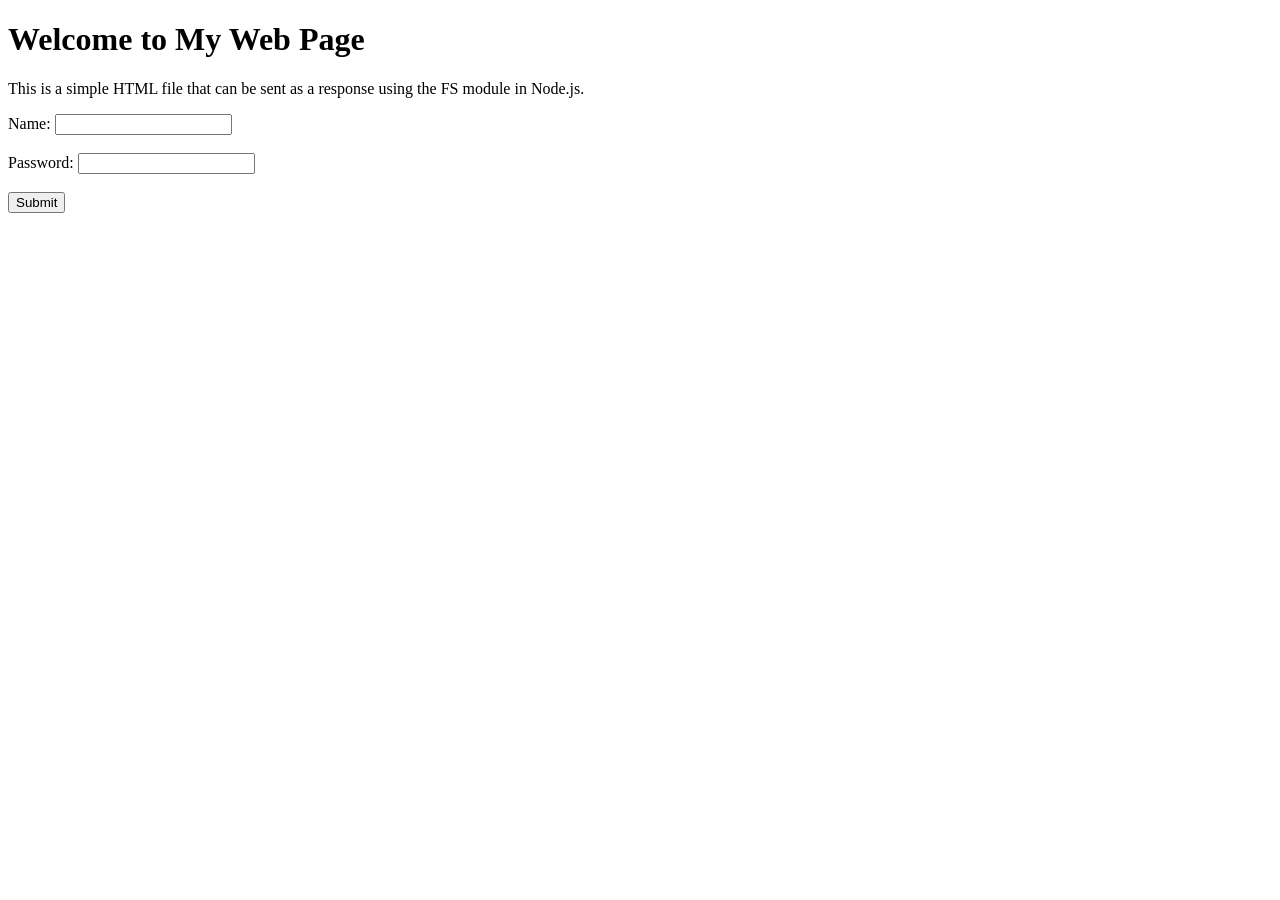
<file: 11_Send file response using fs module/index.html>
<!DOCTYPE html>
<html lang="en">
<head>
    <meta charset="UTF-8">
    <meta name="viewport" content="width=device-width, initial-scale=1.0">
    <title>Web Page</title>
</head>
<body>
    <h1>Welcome to My Web Page</h1>
    <p>This is a simple HTML file that can be sent as a response using the FS module in Node.js.</p>    
    Name: <input type="text">
    <br>
    <br>
    Password: <input type="password">
    <br>
    <br>  
    <button>Submit</button>
</body>
</html>
</file>
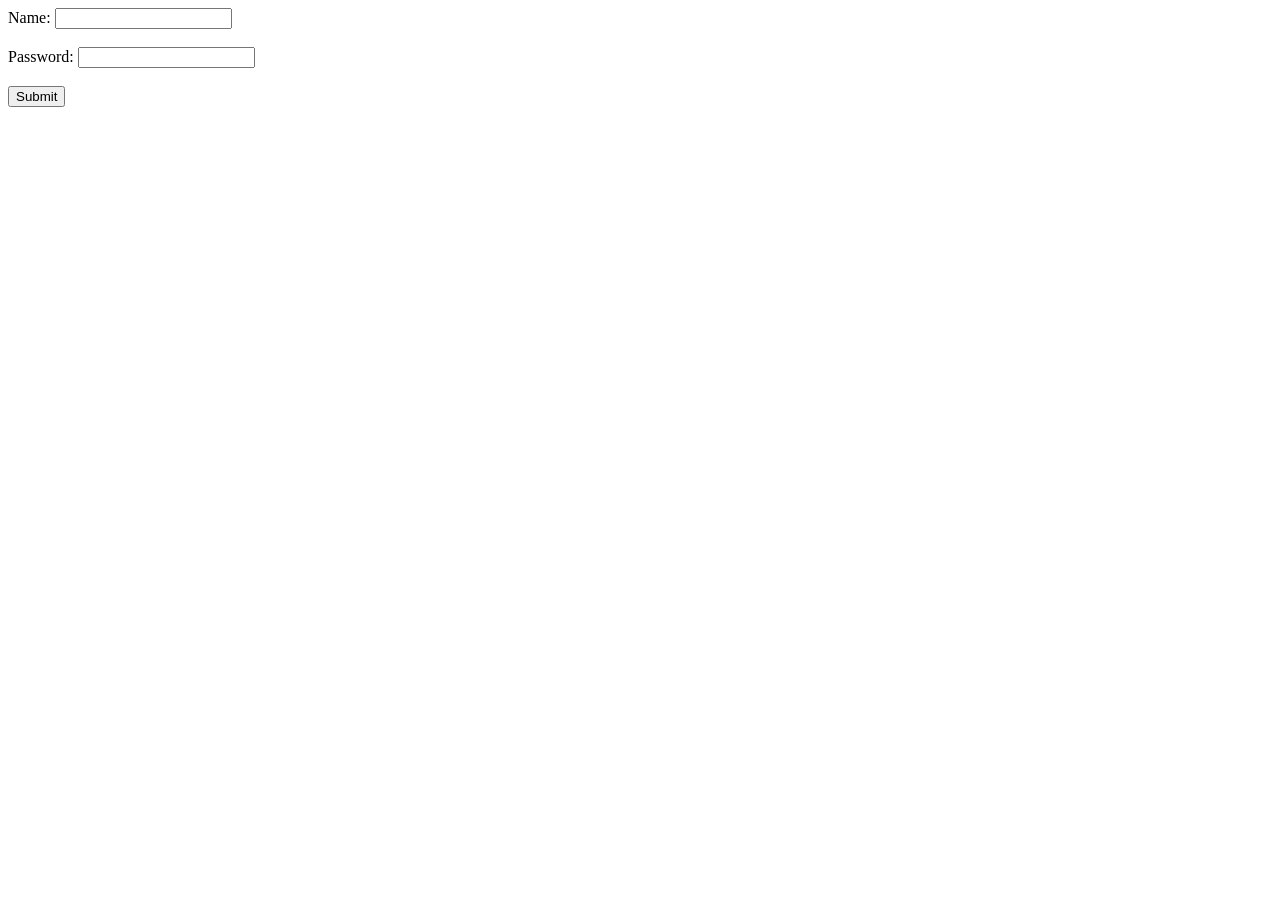
<file: 12_ How to Submit Form with Node.js/html/index.html>
<!DOCTYPE html>
<html lang="en">
<head>
    <meta charset="UTF-8">
    <meta name="viewport" content="width=device-width, initial-scale=1.0">
    <title>Sumbit Form`</title>
</head>
<body>
    <form action="/submit" method="post">
        <label for="name">Name:</label>
        <input type="text" id="name" name="name">
        <br><br>
        <label for="password">Password:</label>
        <input type="password" id="password" name="password">
        <br><br>
        <button type="submit">Submit</button>
    </form>
</body>
</html>
</file>
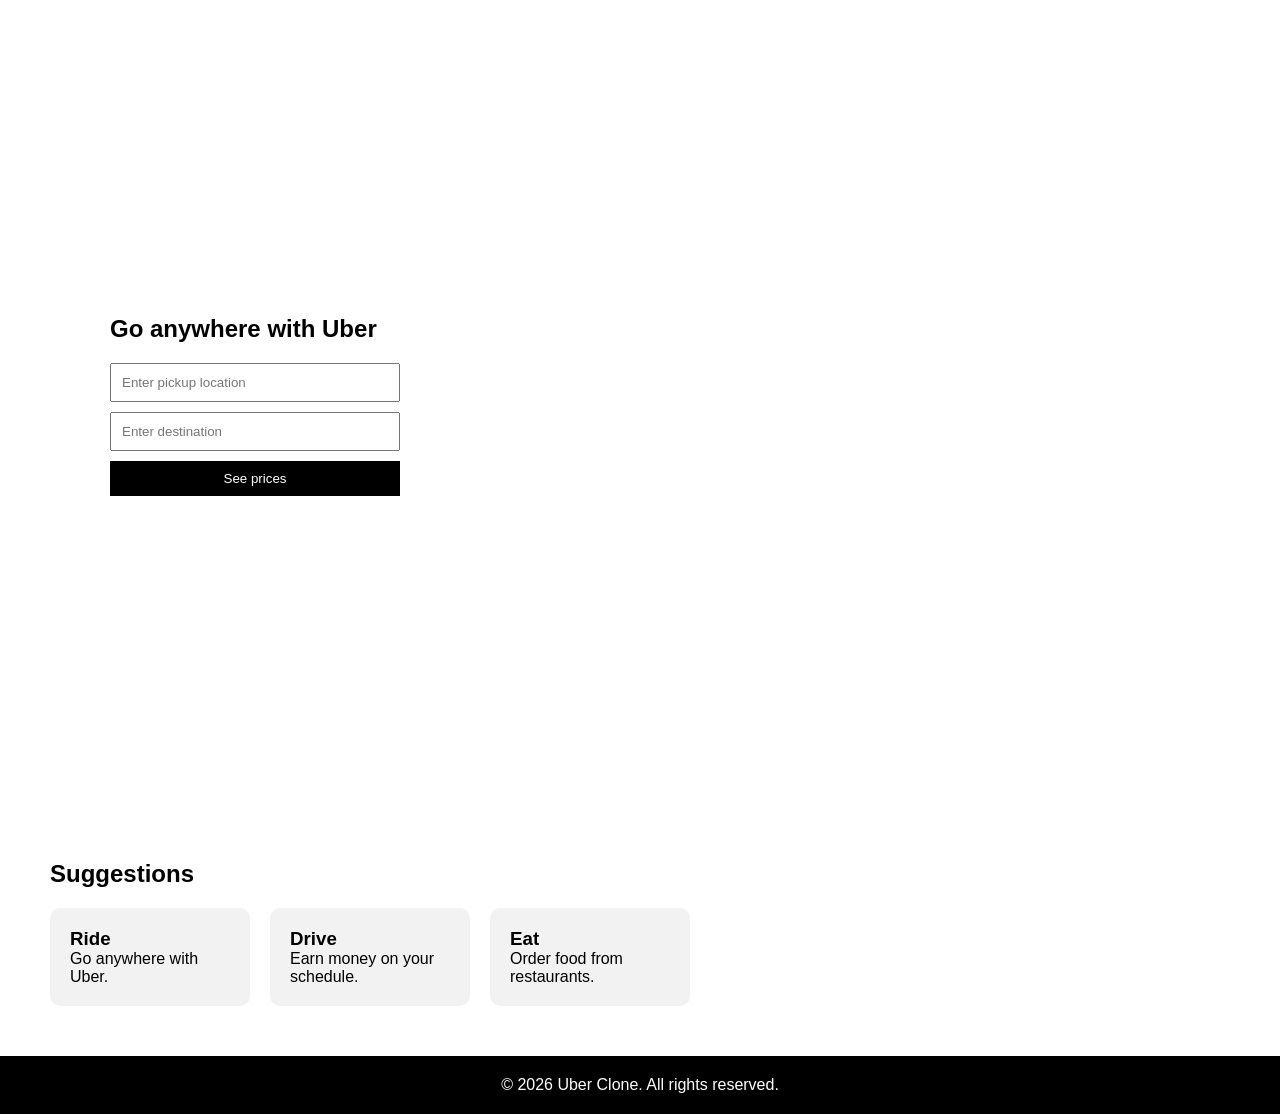
<file: 17_Website/html/index.html>
<!DOCTYPE html>
<html lang="en">
<head>
  <meta charset="UTF-8">
  <title>Uber Clone</title>
  <link rel="stylesheet" href="style.css">
</head>
<body>



<!-- Hero Section -->
<section class="hero">
  <div class="hero-content">
    <h1>Go anywhere with Uber</h1>

    <div class="ride-box">
      <input type="text" placeholder="Enter pickup location">
      <input type="text" placeholder="Enter destination">
      <button>See prices</button>
    </div>
  </div>
</section>

<!-- Services -->
<section class="services">
  <h2>Suggestions</h2>
  <div class="cards">
    <div class="card">
      <h3>Ride</h3>
      <p>Go anywhere with Uber.</p>
    </div>
    <div class="card">
      <h3>Drive</h3>
      <p>Earn money on your schedule.</p>
    </div>
    <div class="card">
      <h3>Eat</h3>
      <p>Order food from restaurants.</p>
    </div>
  </div>
</section>

<!-- Footer -->
<footer class="footer">
  <p>© 2026 Uber Clone. All rights reserved.</p>
</footer>

</body>
</html>
</file>
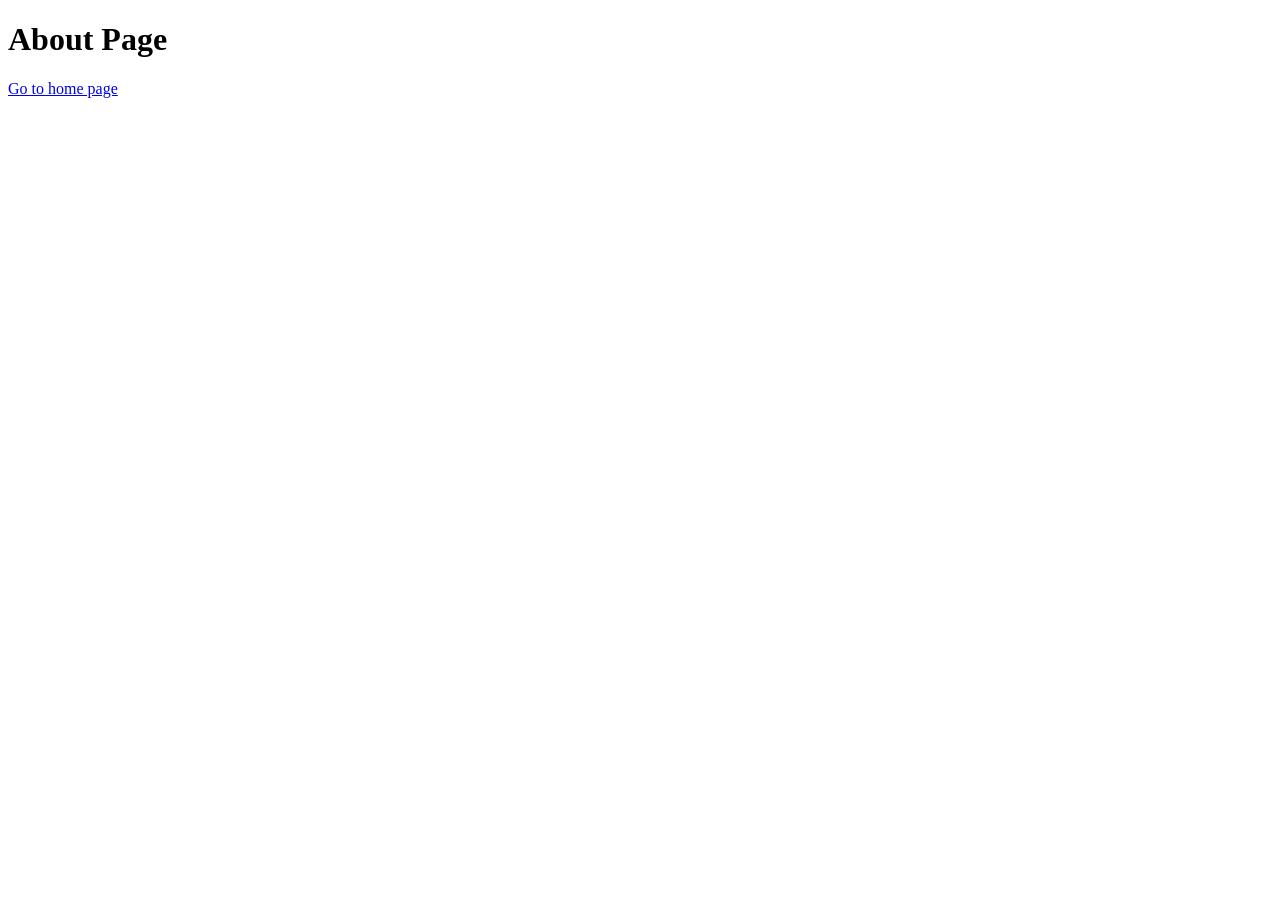
<file: Express.js/23_5_Render html file/file/about.html>
<!DOCTYPE html>
<html lang="en">
<head>
    <meta charset="UTF-8">
    <meta name="viewport" content="width=device-width, initial-scale=1.0">
    <title>Document</title>
</head>
<body>
    <h1>About Page</h1>
    <a href="/">Go to home page</a>
</body>
</html>
</file>
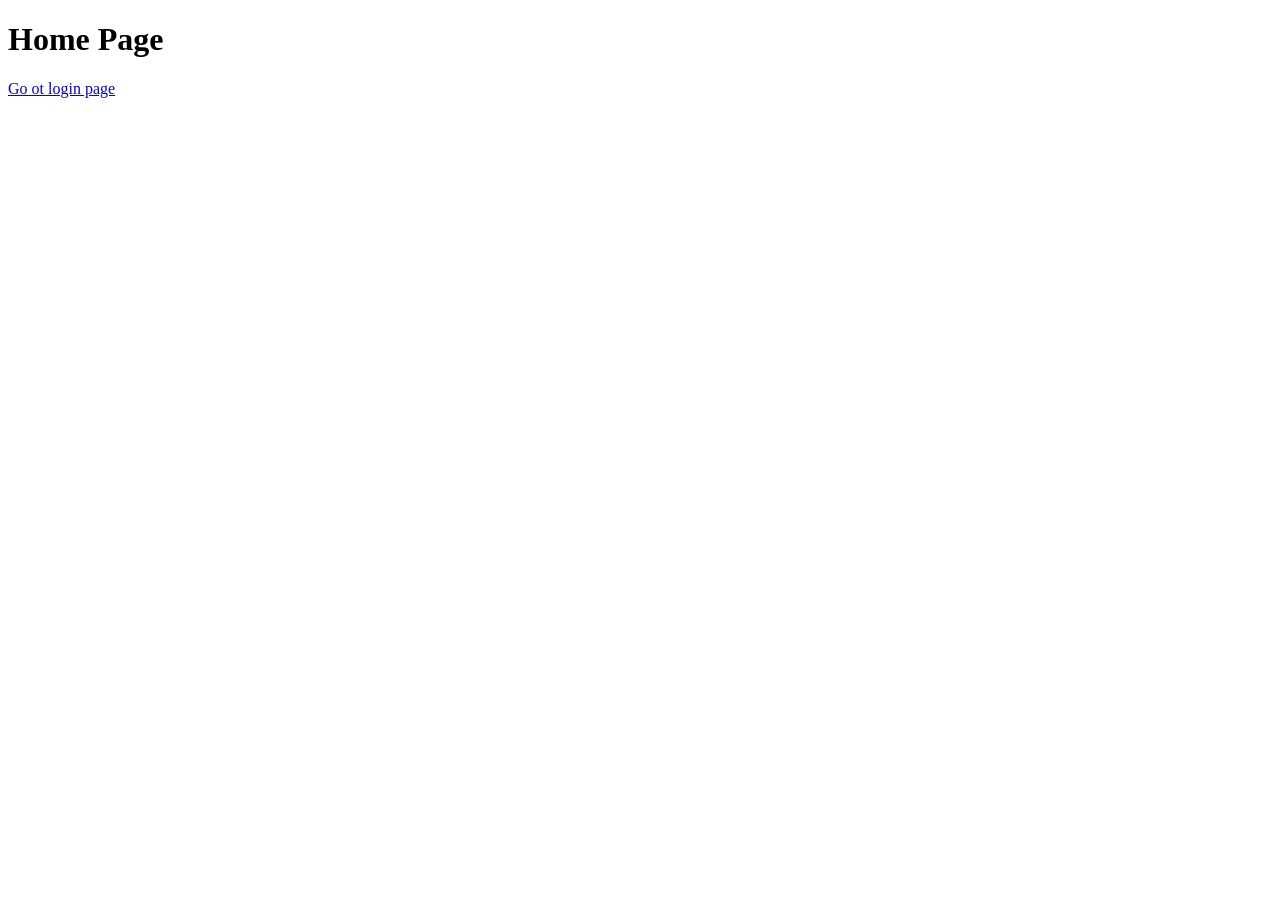
<file: Express.js/23_5_Render html file/file/home.html>
<!DOCTYPE html>
<html lang="en">
<head>
    <meta charset="UTF-8">
    <meta name="viewport" content="width=device-width, initial-scale=1.0">
    <title>Home page</title>
</head>
<body>
<h1>Home Page</h1>
<a href="/login">Go ot login page</a>
</body>
</html>
</file>
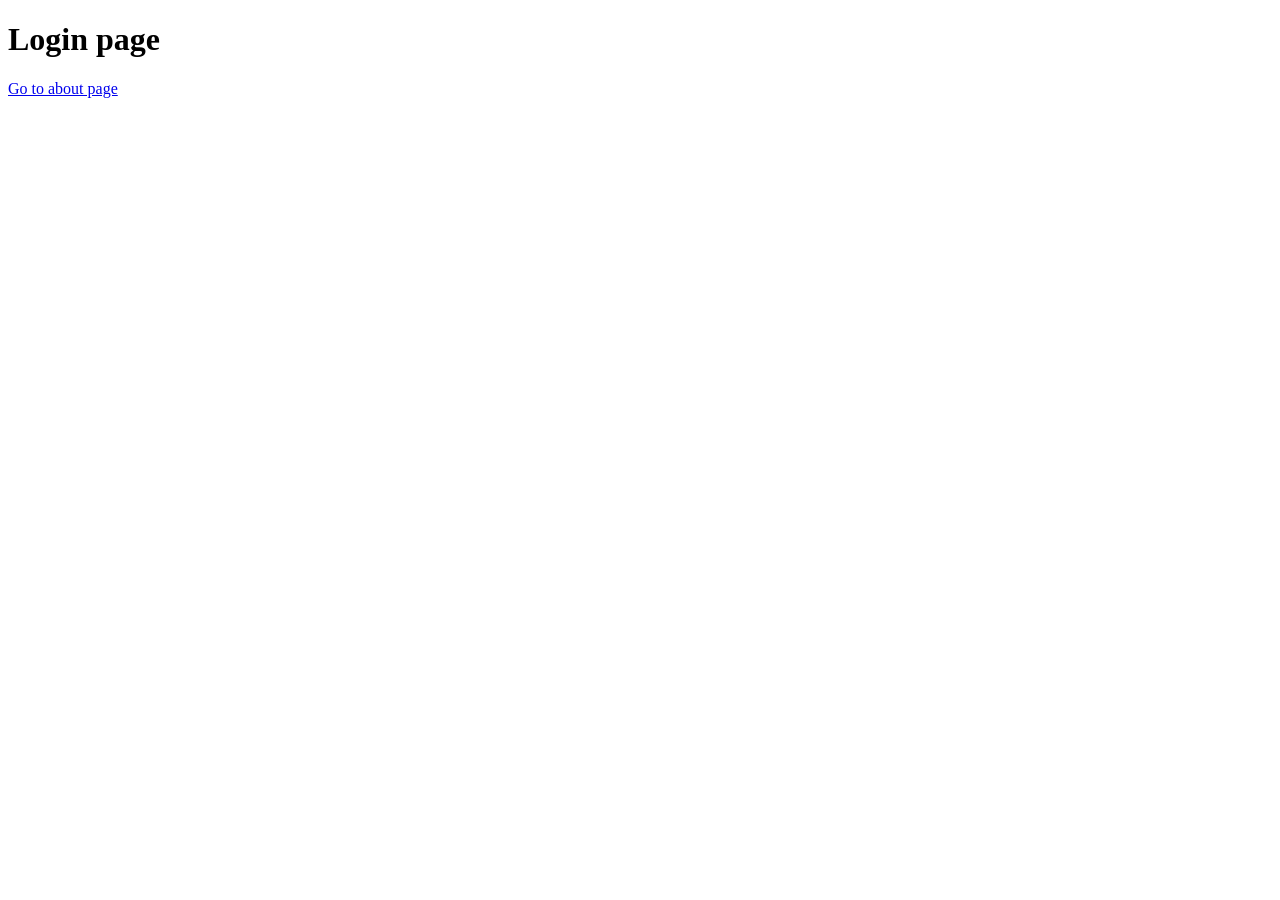
<file: Express.js/23_5_Render html file/file/login.html>
<!DOCTYPE html>
<html lang="en">
<head>
    <meta charset="UTF-8">
    <meta name="viewport" content="width=device-width, initial-scale=1.0">
    <title>Login</title>
</head>
<body>
    
    <h1>Login page</h1>
    <a href="/about">Go to about page</a>
</body>
</html>
</file>
<file: 17_Website/html/style.css>
* {
  margin: 0;
  padding: 0;
  box-sizing: border-box;
  font-family: Arial, sans-serif;
}

body {
  background: #fff;
}

/* Navbar */
.navbar {
  display: flex;
  justify-content: space-between;
  padding: 15px 40px;
  background: #000;
  color: #fff;
}

.logo {
  font-size: 22px;
  font-weight: bold;
}

.nav-links {
  display: flex;
  list-style: none;
  gap: 25px;
}

.nav-links a {
  color: #fff;
  text-decoration: none;
}

.nav-buttons button {
  background: #fff;
  color: #000;
  padding: 6px 12px;
  border-radius: 20px;
  border: none;
}

/* Hero */
.hero {
  height: 90vh;
  background: url('https://images.unsplash.com/photo-1503376780353-7e6692767b70') no-repeat center/cover;
  display: flex;
  align-items: center;
  padding-left: 80px;
}

.hero-content {
  background: #fff;
  padding: 30px;
  width: 350px;
  border-radius: 10px;
}

.hero h1 {
  margin-bottom: 20px;
}

.ride-box input {
  width: 100%;
  padding: 10px;
  margin-bottom: 10px;
}

.ride-box button {
  width: 100%;
  padding: 10px;
  background: #000;
  color: #fff;
  border: none;
}

/* Services */
.services {
  padding: 50px;
}

.cards {
  display: flex;
  gap: 20px;
  margin-top: 20px;
}

.card {
  background: #f2f2f2;
  padding: 20px;
  border-radius: 10px;
  width: 200px;
}

/* Footer */
.footer {
  background: #000;
  color: #fff;
  text-align: center;
  padding: 20px;
}
</file>
